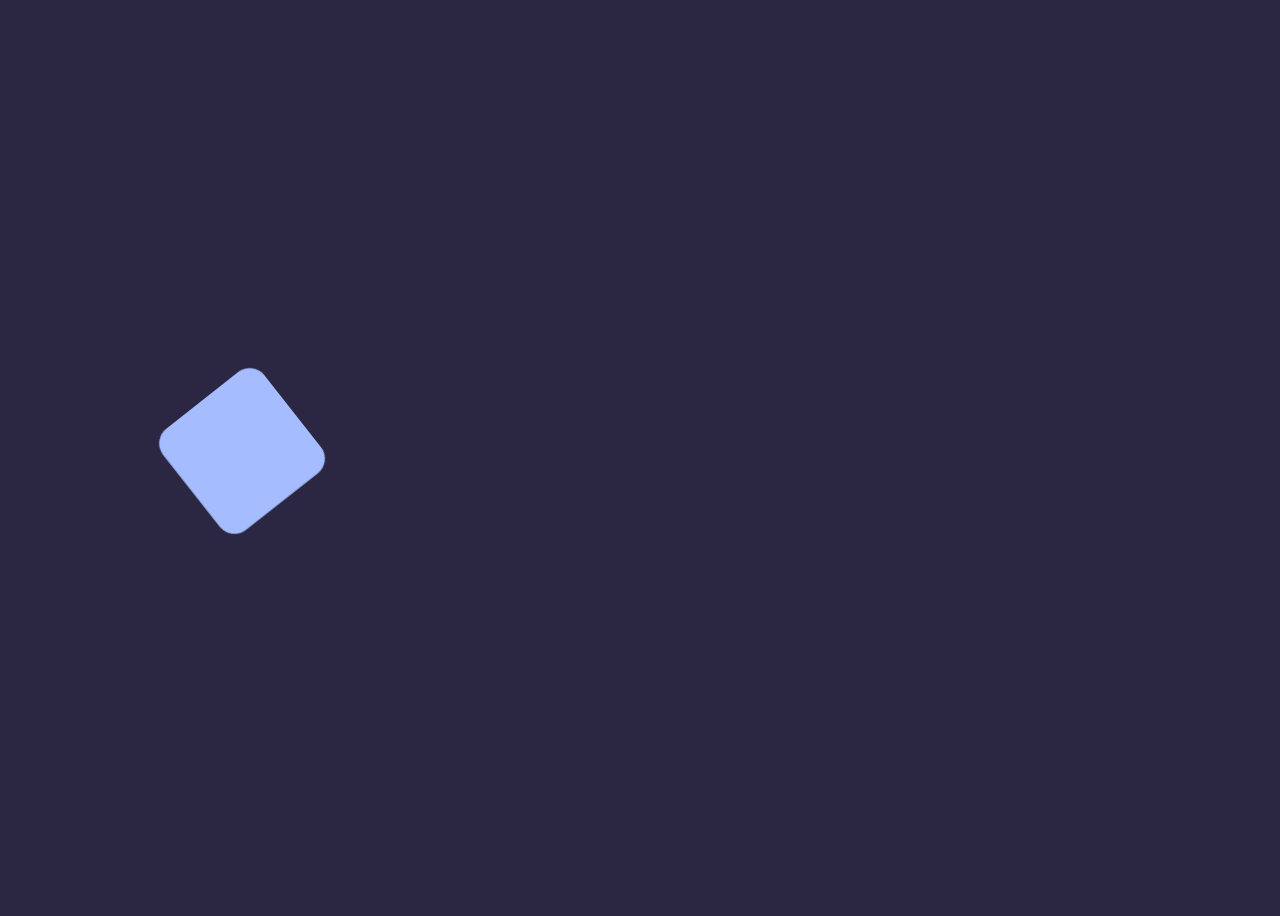
<file: chain_animations.html>
<!DOCTYPE html>
<html lang="en">

<head>
    <meta charset="UTF-8">
    <meta name="viewport" content="width=device-width, initial-scale=1.0">
    <link href="https://fonts.googleapis.com/css2?family=Noto+Serif:ital,wght@0,400;0,700;1,400&display=swap"
        rel="stylesheet">
    <link rel="stylesheet" href="/css/index.css">
    <title>EASE</title>
</head>

<body>
    <div class="container">
        <div class="ball">
        </div>
    </div>


    <!-- SCRIPTS -->

    <script src="https://cdnjs.cloudflare.com/ajax/libs/gsap/3.3.4/gsap.min.js"></script>
    <script src="./scripts/chain_animations.js"></script>
</body>

</html>
</file>
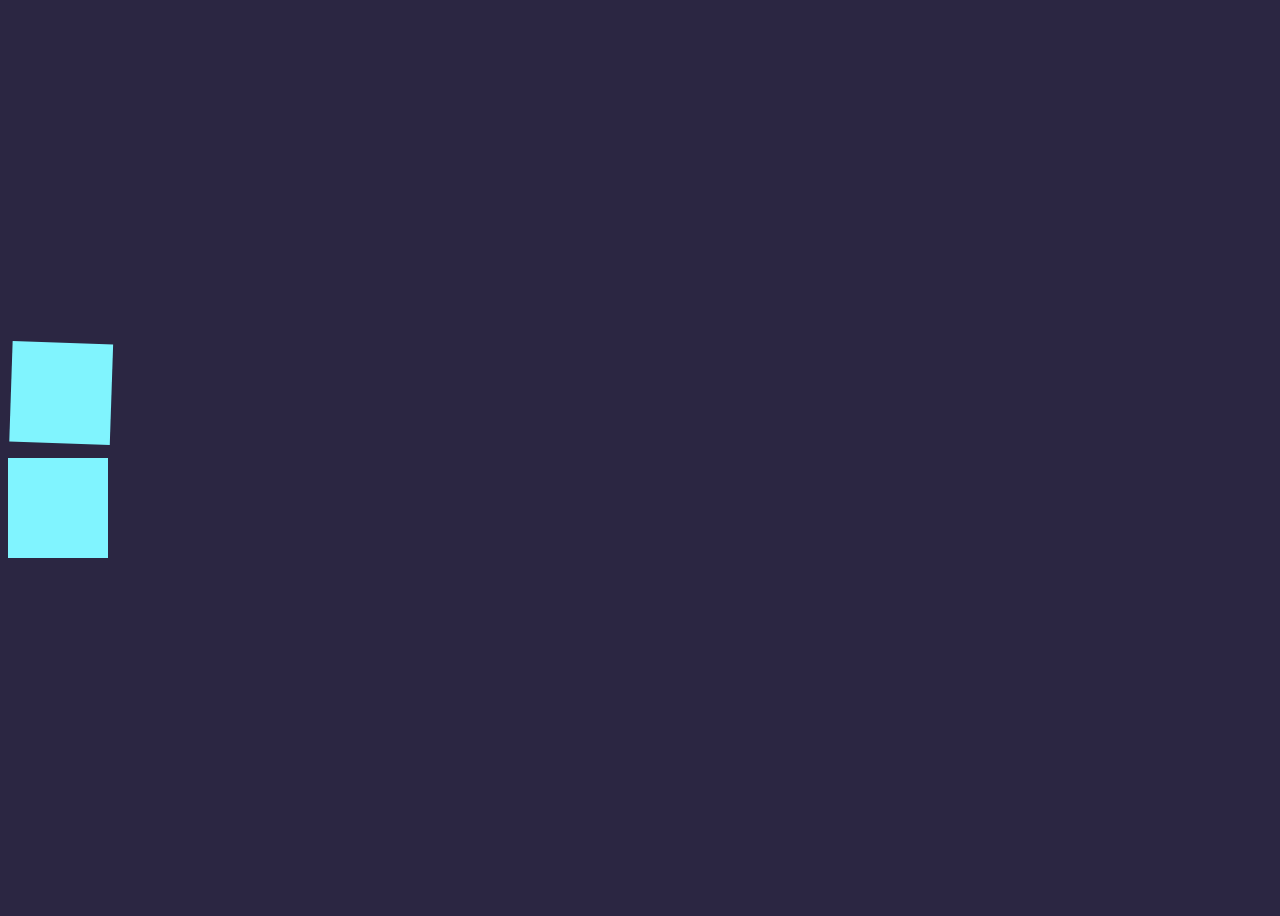
<file: ease.html>
<!DOCTYPE html>
<html lang="en">

<head>
    <meta charset="UTF-8">
    <meta name="viewport" content="width=device-width, initial-scale=1.0">
    <link href="https://fonts.googleapis.com/css2?family=Noto+Serif:ital,wght@0,400;0,700;1,400&display=swap"
        rel="stylesheet">
    <link rel="stylesheet" href="/css/index.css">
    <title>EASE</title>
</head>

<body>
    <div class="container">
        <div class="ball">
        </div>
        <div class="ball2">
        </div>
    </div>


    <!-- SCRIPTS -->

    <script src="https://cdnjs.cloudflare.com/ajax/libs/gsap/3.3.4/gsap.min.js"></script>
    <script src="./scripts/ease.js"></script>
</body>

</html>
</file>
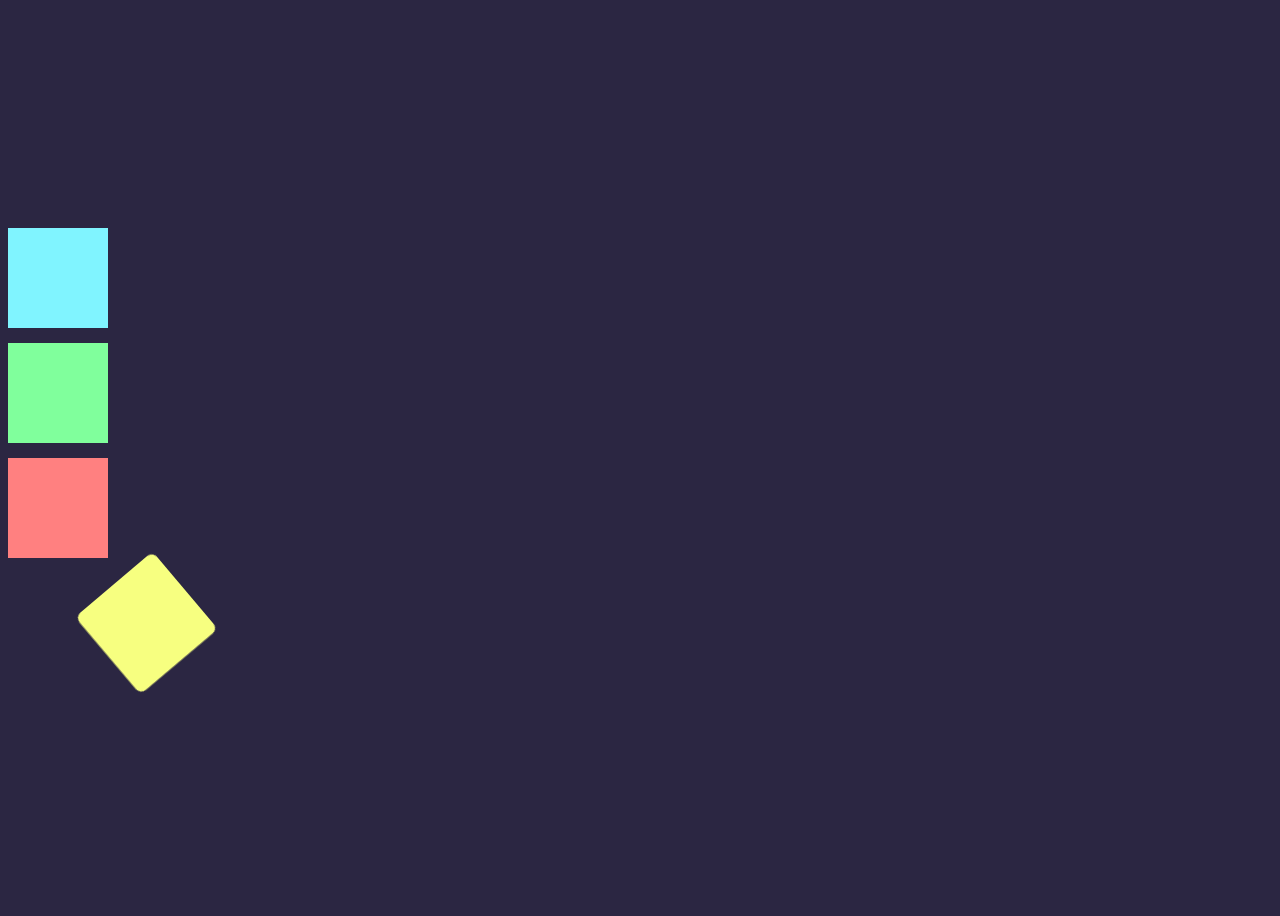
<file: overlapLabels.html>
<!DOCTYPE html>
<html lang="en">

<head>
    <meta charset="UTF-8">
    <meta name="viewport" content="width=device-width, initial-scale=1.0">
    <link href="https://fonts.googleapis.com/css2?family=Noto+Serif:ital,wght@0,400;0,700;1,400&display=swap"
        rel="stylesheet">
    <link rel="stylesheet" href="/css/index.css">
    <title>EASE</title>
</head>

<body>
    <div class="container">
        <div class="ball blue">
        </div>
        <div class="ball2 green"></div>
        <div class="ball3 red"></div>
        <div class="ball4 yellow"></div>
    </div>


    <!-- SCRIPTS -->

    <script src="https://cdnjs.cloudflare.com/ajax/libs/gsap/3.3.4/gsap.min.js"></script>
    <script src="./scripts/overlapLabels.js"></script>
</body>

</html>
</file>
<file: css/index.css>
:root {
    --body-bg: rgb(43, 38, 66);
    --blue: rgb(128, 244, 255);
    --dark-blue: rgb(62, 64, 196);
    --green: rgb(128, 255, 156);
    --red: rgb(255, 128, 128);
    --yellow: rgb(247, 255, 128);
}

body {
    background-color: var(--body-bg);
    font-family: 'Noto Serif', serif;
    color:var(--blue);
    box-sizing: border-box;
}

/* CIRCLE EXAMPLE */

div.container {
    display: flex;
    flex-direction: column;
    height: 100vh;
    justify-content: center;
}

div.ball,
.ball2,
.ball3,
.ball4 {
    width: 100px;
    height: 100px;
    margin-bottom: 15px;
    background: var(--blue);
}

.blue {
    background-color: var(--blue);
}

.green {
    background-color: var(--green);
}

.red {
    background-color: var(--red);
}

.yellow {
    background-color: var(--yellow);
}

/* div.container {
    display: flex;
    width: 100vw;
}

div.container>.box {
    width: 100px;
    height: 100px;
    background: #fff;
    margin-right: 10px;
} */


/* INDEX */

div.container>h1.title{
    font-weight: bold;
    letter-spacing: 0.08em;
    align-self: center;
    margin-bottom: 0px;
    width:30%;
    text-align: center;
}
@media(max-width:500px){
    div.container>h1.title{
        width:70%;
    }
}
div.container>h1.title>span{
    color:var(--red);
}
div.container>p.brand{
    font-size: 0.85rem;
    align-self: center;
    letter-spacing: 0.12em;
}
div.container>p.brand>span{
    font-weight: bold;
    font-style: italic;
}

/* LIST */

div.container>ul.exp-list{
    align-self: center;
    text-align: center;
    padding-inline-start: 0px;
    display: flex;
    list-style: none;
    flex-direction: column;
    flex-wrap: wrap;
    width:200px;
    opacity:0
}
div.container>ul.exp-list>li{
    width:100%;
    background-color: var(--blue);
}
div.container>ul.exp-list>li>a{
    display: block;
    text-decoration: none;
    color:var(--dark-blue);
    padding: 10px 0px;
    font-weight: bold;
    transition:all 0.3s ease-in-out;
}
div.container>ul.exp-list>li>a:hover{
    color:var(--blue);
}
div.container>ul.exp-list>li:hover{
    background-color: var(--dark-blue);
}
</file>
